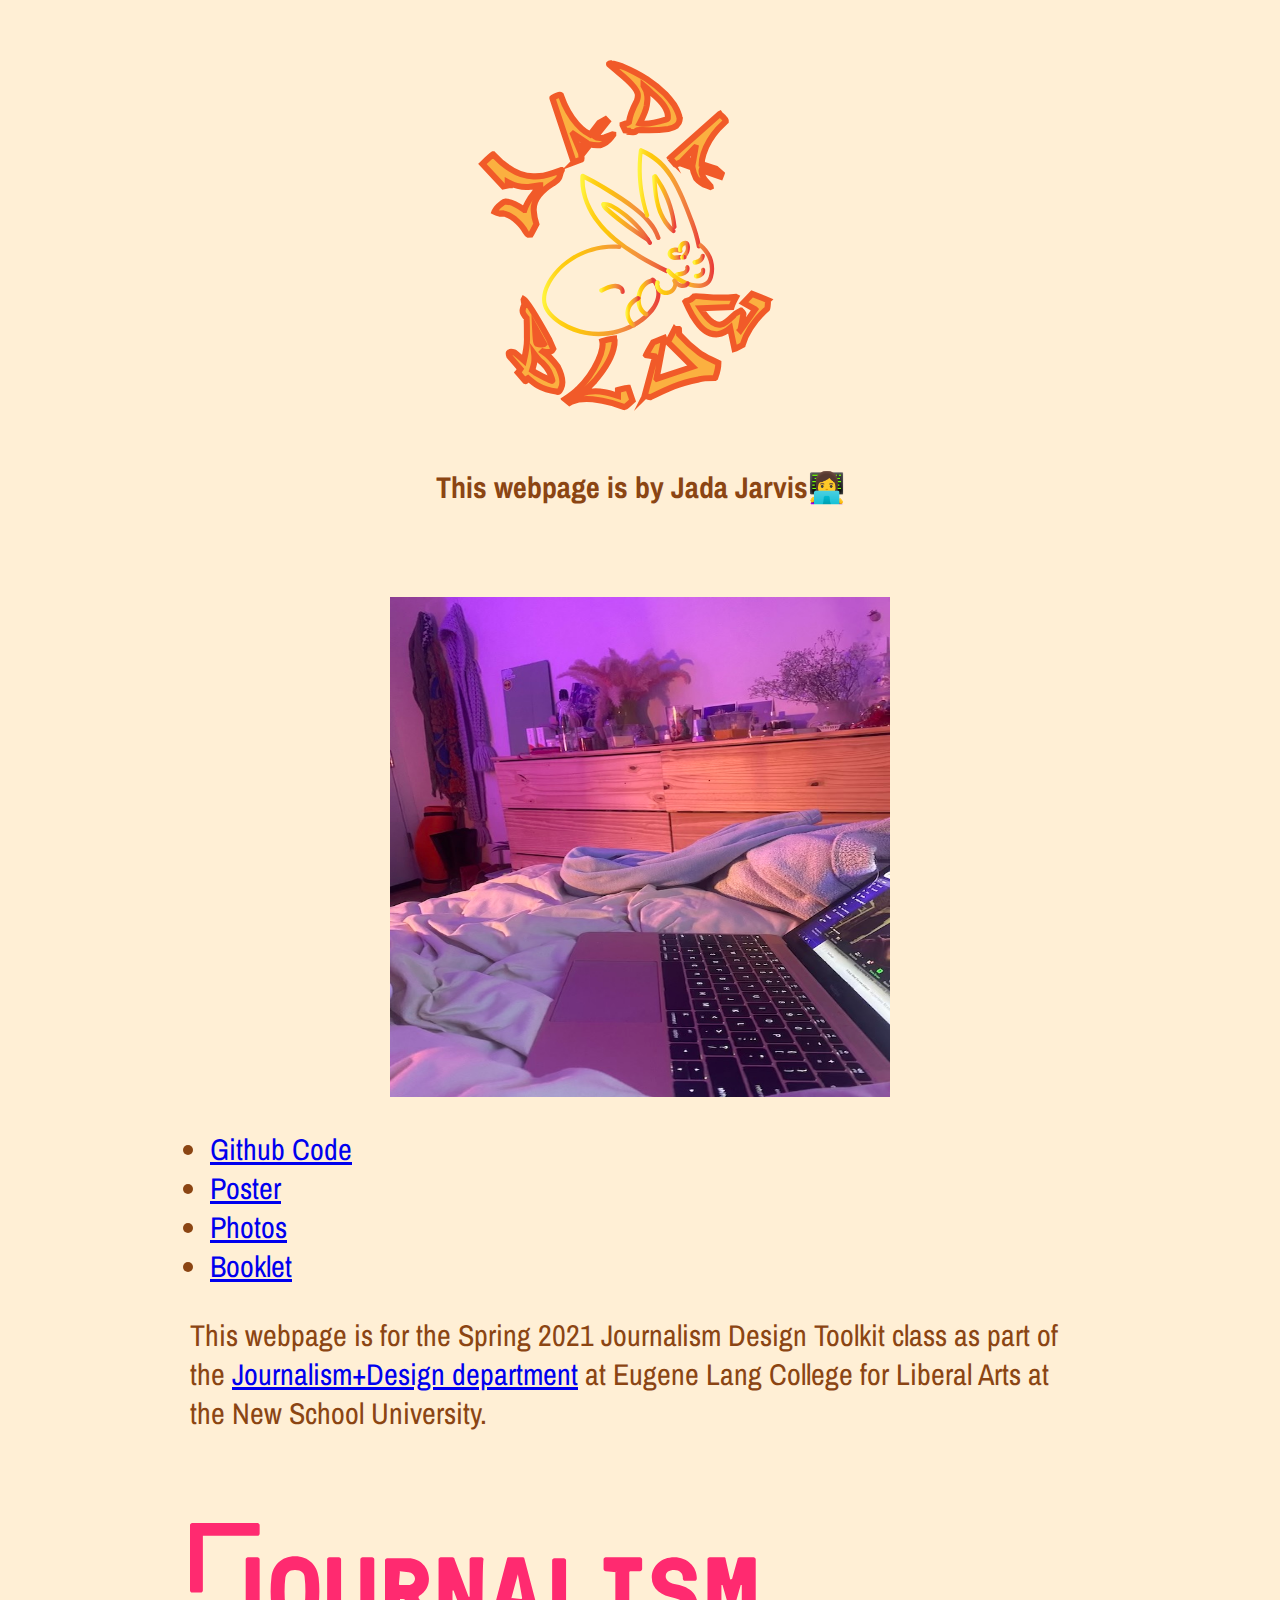
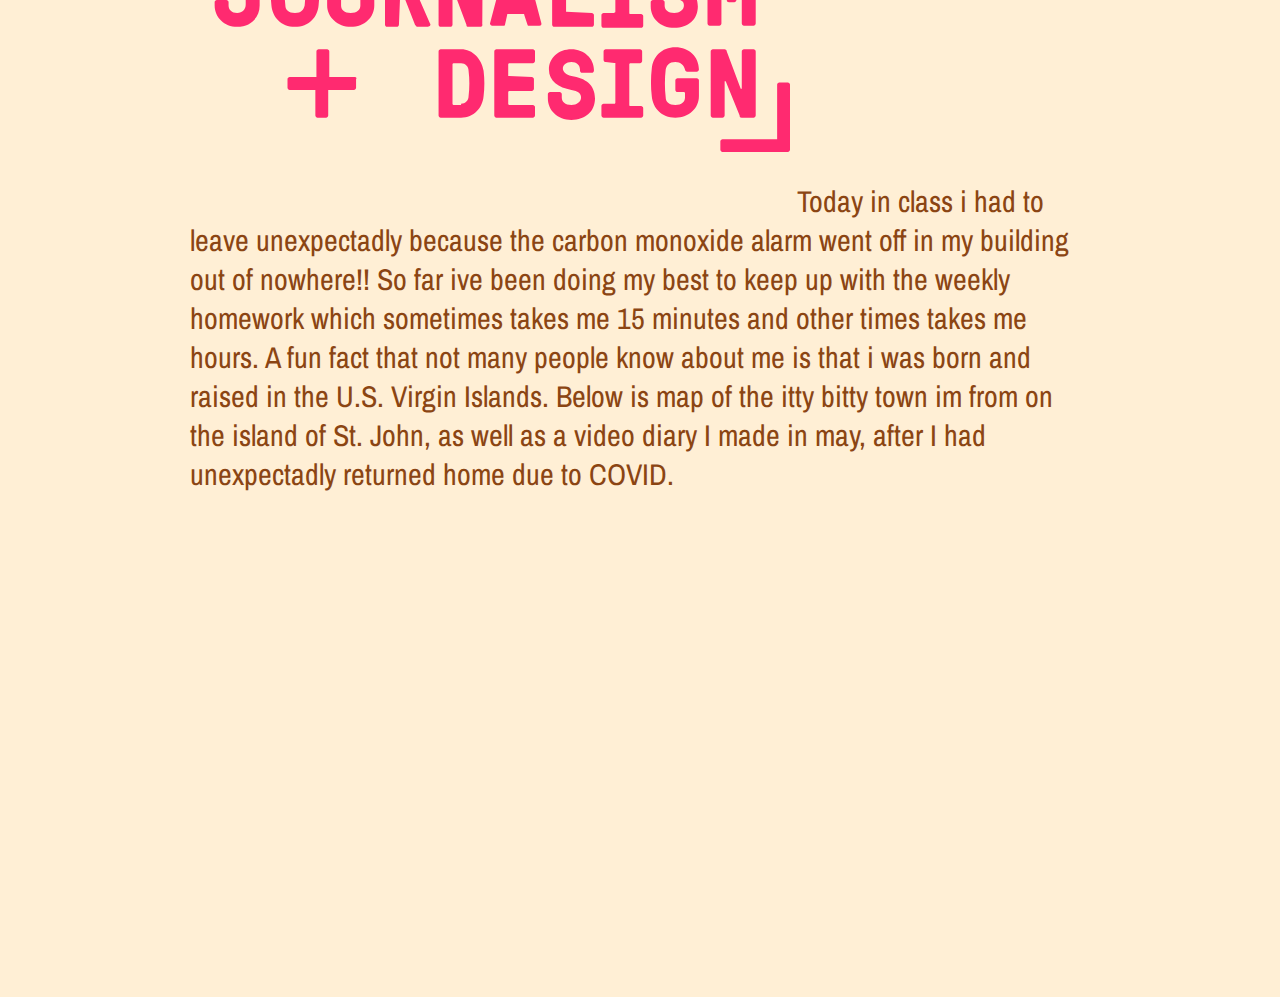
<file: index.html>
<!DOCTYPE html>
<html lang="en">
	<head>
		<meta charset="utf-8" />
		<meta name="viewport" content="width=device-width, initial-scale=1.0" />
		<title>Jada Jarvis’s Homepage for Journalism Design Toolkit</title>
		<link rel="preconnect" href="https://fonts.gstatic.com">
		<link href="https://fonts.googleapis.com/css2?family=Archivo+Narrow&display=swap" rel="stylesheet">
	<link rel="stylesheet" href="stylesheets/styles.css" type="text/css">
	</head>

	<body>
		<img class="logo" src="logos/bunny-logo.svg">
		<h1 class="main-hed">This webpage is by Jada Jarvis👩‍💻</p></h1>
		<img src="photos/new-image.jpg" width="500" height="500">




<ul>
	<li><a href="https://github.com/jadajarvis/jdtoolkit-homepage">Github Code</a></li>
	<li><a href="poster.html">Poster</a></li>
	<li><a href="photos.html">Photos</a></li>
	<li><a href="booklet.html">Booklet</a></li>

</ul>

    <p>
      This webpage is for the Spring 2021 Journalism Design Toolkit class as part of the <a href="https://www.newschool.edu/lang/journalism-design/">Journalism+Design department</a> at Eugene Lang College for Liberal Arts at the New School University.

    </p>

		<p>

		<a href="https://journalismdesign.com/">
  		<img class="logo" src="logos/jd-logo.svg"></a>


  Today in class i had to leave unexpectadly because the carbon monoxide alarm went off in my building out of nowhere!! So far ive been  doing my best to keep up with the weekly homework which sometimes takes me 15 minutes and other times takes me hours.

	A fun fact that not many people know about me is that i was born and raised in the U.S. Virgin Islands. Below is map of the itty bitty town im from on the island of St. John, as well as a video diary I made in may, after I had unexpectadly returned home due to COVID.
		</p>

		<iframe src="https://www.google.com/maps/embed?pb=!1m18!1m12!1m3!1d15149.492729371776!2d-64.80611567711044!3d18.33025171932966!2m3!1f0!2f0!3f0!3m2!1i1024!2i768!4f13.1!3m3!1m2!1s0x8c05123c9c2bcefd%3A0x5384fc2124eb2fe7!2sCruz%20Bay%20Beach!5e0!3m2!1sen!2sus!4v1617037558855!5m2!1sen!2sus" width="600" height="450" style="border:0;" allowfullscreen="" loading="lazy"></iframe>
<iframe src="https://player.vimeo.com/video/416731727?badge=0&amp;autopause=0&amp;player_id=0&amp;app_id=58479" width="600" height="337.5" frameborder="0" allow="autoplay; fullscreen; picture-in-picture" allowfullscreen title="Jada Blues Diary (editing final)"></iframe>

</body>
</html>
</file>
<file: stylesheets/styles.css>
body {
	background-color: #FFEFD5;
	margin: 1em auto;
	font-size: 10px;
	padding: 1em;
	text-align: center;
	font-family: 'Archivo Narrow', sans-serif;
}

h1 {
	font-family: 'Archivo Narrow', sans-serif;
	color: #8B4513;
	font-size: 3em;
	font-weight: bolder;
}

h2 {
	font-family: 'Archivo Narrow', sans-serif;
	color: #663399;
	font-size: 2em;
	font-weight: 600;
}

p, ul {
	font-family: 'Archivo Narrow', sans-serif;
	color: #8B4513;
	max-width: 30em;
	width: 100%;
	text-align: left;
	margin: 1em auto 1em auto;
	font-size: 3em;
	line-height: 1.3;
}

img.logo {
	width: 100%;
	height: auto;
	max-width: 600px;
	max-height: 600px;
	margin: 2em auto;
}
</file>
